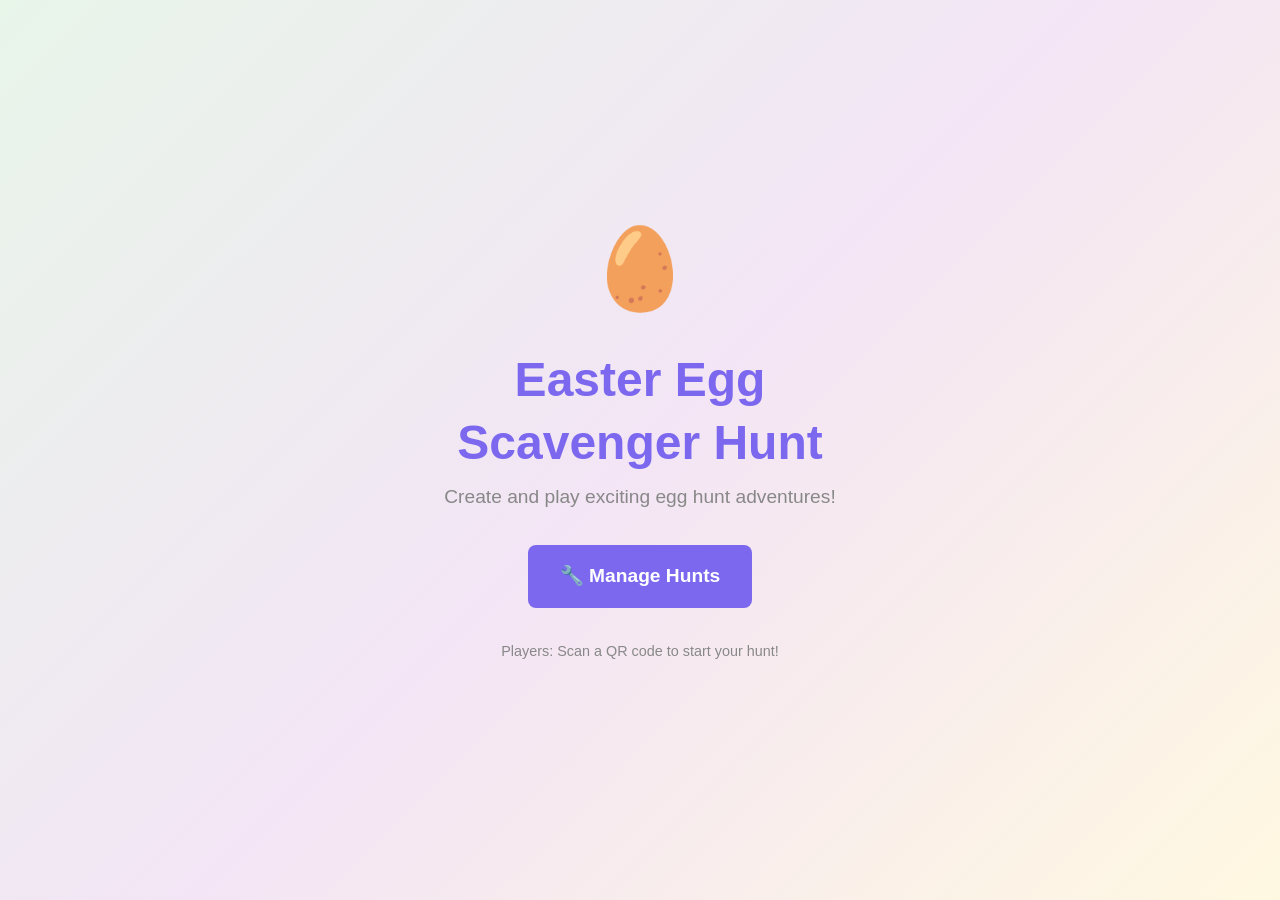
<file: index.html>
<!DOCTYPE html>
<html lang="en">

<head>
    <meta charset="UTF-8">
    <meta name="viewport" content="width=device-width, initial-scale=1.0">
    <title>Easter Egg Scavenger Hunt</title>
    <link rel="stylesheet" href="css/style.css">
</head>

<body>
    <div class="landing-page">
        <div class="egg-decoration">&#x1F95A;</div>
        <h1>Easter Egg<br>Scavenger Hunt</h1>
        <p>Create and play exciting egg hunt adventures!</p>
        <div class="landing-buttons">
            <a href="admin.html" class="btn btn-primary">&#x1F527; Manage Hunts</a>
        </div>
        <p style="margin-top: 2rem; color: var(--text-muted); font-size: 0.9rem;">
            Players: Scan a QR code to start your hunt!
        </p>
    </div>
</body>

</html>
</file>
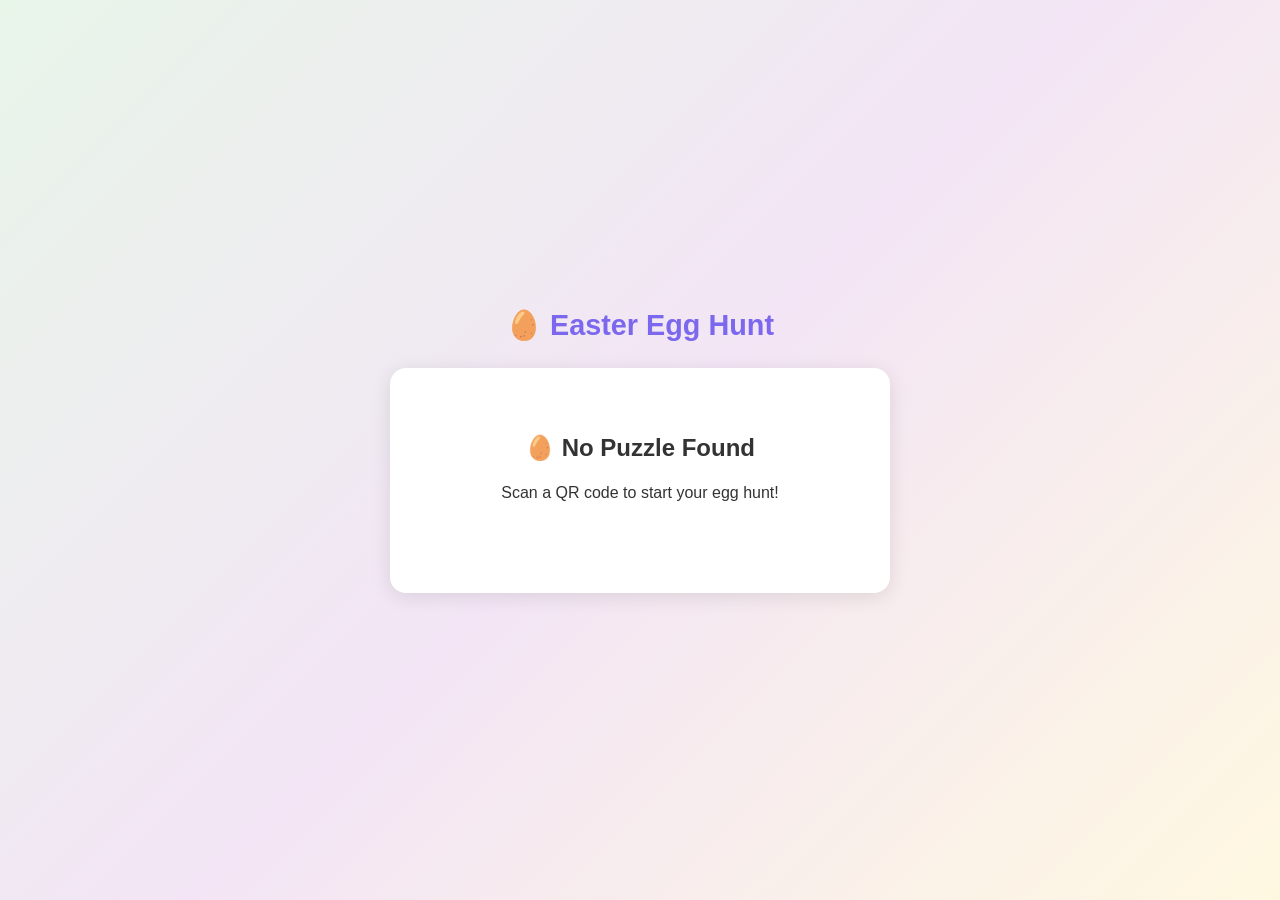
<file: play.html>
<!DOCTYPE html>
<html lang="en">

<head>
    <meta charset="UTF-8">
    <meta name="viewport" content="width=device-width, initial-scale=1.0">
    <title>Easter Egg Hunt</title>
    <link rel="stylesheet" href="css/style.css">
    <script src="js/crypto.js"></script>
</head>

<body class="play-page">
    <div id="confetti-container"></div>

    <div class="play-container">
        <div class="play-header">
            <h1 id="game-name">&#x1F95A; Easter Egg Hunt</h1>
            <p id="puzzle-number" class="puzzle-counter"></p>
        </div>

        <div id="puzzle-container">
            <div id="puzzle-content" class="puzzle-display"></div>

            <div id="answer-section" class="hidden">
                <div class="answer-form">
                    <input type="text" id="answer-input" placeholder="Enter your answer..."
                        autocomplete="off">
                    <button id="submit-btn" class="btn btn-primary" onclick="submitAnswer()">Submit
                        Answer</button>
                </div>
            </div>

            <div id="timer-section" class="hidden">
                <div class="timer-display">
                    <p>&#x274C; Wrong answer!</p>
                    <p>Try again in:</p>
                    <div id="timer-display" class="timer">3:00</div>
                </div>
            </div>

            <div id="riddle-section" class="hidden">
                <div id="riddle-content" class="riddle-display"></div>
            </div>
        </div>
    </div>

    <script src="js/play.js"></script>
</body>

</html>
</file>
<file: css/style.css>
/* ======================== */
/* THEME & VARIABLES        */
/* ======================== */
:root {
    --primary: #7B68EE;
    --primary-dark: #6350d8;
    --secondary: #FF69B4;
    --accent: #32CD32;
    --success: #4CAF50;
    --danger: #ff4757;
    --warning: #ffa502;
    --bg: #FFF8F0;
    --bg-card: #FFFFFF;
    --text: #333333;
    --text-muted: #888888;
    --border: #e0e0e0;
    --shadow: 0 2px 12px rgba(0, 0, 0, 0.08);
    --radius: 12px;
}

/* ======================== */
/* RESET & BASE             */
/* ======================== */
*,
*::before,
*::after {
    box-sizing: border-box;
    margin: 0;
    padding: 0;
}

body {
    font-family: -apple-system, BlinkMacSystemFont, 'Segoe UI', Roboto, 'Helvetica Neue', Arial, sans-serif;
    background: var(--bg);
    color: var(--text);
    line-height: 1.6;
    min-height: 100vh;
}

h1,
h2,
h3 {
    line-height: 1.3;
}

h1 {
    font-size: 2rem;
}

h2 {
    font-size: 1.5rem;
}

h3 {
    font-size: 1.2rem;
}

small {
    color: var(--text-muted);
    font-weight: normal;
}

a {
    color: var(--primary);
    text-decoration: none;
}

/* ======================== */
/* LAYOUT                   */
/* ======================== */
header {
    background: var(--primary);
    color: white;
    padding: 1rem 2rem;
    display: flex;
    justify-content: space-between;
    align-items: center;
    box-shadow: 0 2px 8px rgba(0, 0, 0, 0.15);
}

header h1 {
    font-size: 1.5rem;
}

main {
    max-width: 960px;
    margin: 0 auto;
    padding: 2rem 1rem;
}

/* ======================== */
/* BUTTONS                  */
/* ======================== */
.btn {
    display: inline-block;
    padding: 0.6rem 1.2rem;
    border: none;
    border-radius: 8px;
    font-size: 1rem;
    font-weight: 600;
    cursor: pointer;
    text-decoration: none;
    transition: all 0.2s;
    text-align: center;
    font-family: inherit;
}

.btn:hover {
    transform: translateY(-1px);
    box-shadow: 0 4px 12px rgba(0, 0, 0, 0.15);
}

.btn:active {
    transform: translateY(0);
}

.btn:disabled {
    opacity: 0.5;
    cursor: not-allowed;
    transform: none;
    box-shadow: none;
}

.btn-primary {
    background: var(--primary);
    color: white;
}

.btn-primary:hover {
    background: var(--primary-dark);
}

.btn-secondary {
    background: var(--secondary);
    color: white;
}

.btn-danger {
    background: var(--danger);
    color: white;
}

.btn-sm {
    padding: 0.3rem 0.8rem;
    font-size: 0.875rem;
}

.btn-lg {
    padding: 1rem 2rem;
    font-size: 1.2rem;
}

/* ======================== */
/* FORMS                    */
/* ======================== */
.form-group {
    margin-bottom: 1rem;
}

.form-group label {
    display: block;
    margin-bottom: 0.3rem;
    font-weight: 600;
    font-size: 0.9rem;
}

input[type="text"],
input[type="password"],
input[type="url"],
textarea {
    width: 100%;
    padding: 0.7rem 1rem;
    border: 2px solid var(--border);
    border-radius: 8px;
    font-size: 1rem;
    font-family: inherit;
    transition: border-color 0.2s;
    background: white;
}

input:focus,
textarea:focus {
    outline: none;
    border-color: var(--primary);
}

textarea {
    resize: vertical;
}

/* ======================== */
/* SECTIONS                 */
/* ======================== */
.section {
    animation: fadeIn 0.3s ease;
}

.hidden {
    display: none !important;
}

@keyframes fadeIn {
    from {
        opacity: 0;
        transform: translateY(10px);
    }

    to {
        opacity: 1;
        transform: translateY(0);
    }
}

.section-header {
    display: flex;
    align-items: center;
    gap: 1rem;
    margin-bottom: 1.5rem;
    flex-wrap: wrap;
}

/* ======================== */
/* AUTH CARD                 */
/* ======================== */
.auth-card {
    max-width: 400px;
    margin: 4rem auto;
    padding: 2rem;
    background: var(--bg-card);
    border-radius: var(--radius);
    box-shadow: var(--shadow);
    text-align: center;
}

.auth-card h2 {
    margin-bottom: 0.5rem;
}

.auth-card p {
    color: var(--text-muted);
    margin-bottom: 1.5rem;
}

.auth-card .form-group {
    text-align: left;
}

.auth-card .btn {
    width: 100%;
    margin-top: 0.5rem;
}

/* ======================== */
/* GAME CARDS               */
/* ======================== */
.game-card {
    background: var(--bg-card);
    border-radius: var(--radius);
    padding: 1.5rem;
    margin-bottom: 1rem;
    box-shadow: var(--shadow);
    cursor: pointer;
    transition: all 0.2s;
    border-left: 4px solid var(--primary);
}

.game-card:hover {
    transform: translateX(4px);
    box-shadow: 0 4px 16px rgba(0, 0, 0, 0.12);
}

.game-card h3 {
    margin-bottom: 0.3rem;
}

.game-card p {
    color: var(--text-muted);
    font-size: 0.9rem;
}

.game-date {
    font-size: 0.85rem !important;
}

/* ======================== */
/* PUZZLE CARDS (ADMIN)     */
/* ======================== */
.puzzle-card {
    background: var(--bg-card);
    border-radius: var(--radius);
    padding: 1.2rem;
    margin-bottom: 0.8rem;
    box-shadow: var(--shadow);
    border-left: 4px solid var(--secondary);
}

.puzzle-header {
    display: flex;
    justify-content: space-between;
    align-items: center;
    margin-bottom: 0.8rem;
}

.puzzle-number {
    font-weight: 700;
    font-size: 1.1rem;
    color: var(--primary);
}

.puzzle-location {
    color: var(--text-muted);
    font-size: 0.9rem;
}

.puzzle-body p {
    margin-bottom: 0.3rem;
    font-size: 0.9rem;
}

.puzzle-actions {
    display: flex;
    gap: 0.5rem;
    margin-top: 0.8rem;
    flex-wrap: wrap;
}

/* ======================== */
/* PUZZLE FORM CARD         */
/* ======================== */
.puzzle-form-card {
    background: var(--bg-card);
    border-radius: var(--radius);
    padding: 1.5rem;
    margin-top: 1.5rem;
    box-shadow: var(--shadow);
    border: 2px dashed var(--border);
}

.form-actions {
    display: flex;
    gap: 0.5rem;
    margin-top: 1rem;
}

/* ======================== */
/* MASTER TABLE             */
/* ======================== */
.table-container {
    overflow-x: auto;
    margin-bottom: 2rem;
}

.master-table {
    width: 100%;
    border-collapse: collapse;
    background: var(--bg-card);
    border-radius: var(--radius);
    overflow: hidden;
    box-shadow: var(--shadow);
}

.master-table th,
.master-table td {
    padding: 0.8rem 1rem;
    text-align: left;
    border-bottom: 1px solid var(--border);
}

.master-table th {
    background: var(--primary);
    color: white;
    font-weight: 600;
}

.master-table tr:hover {
    background: #f8f8f8;
}

.prize-row {
    background: #fff8dc !important;
    font-weight: 600;
}

/* ======================== */
/* QR CODES                 */
/* ======================== */
.qr-grid {
    display: grid;
    grid-template-columns: repeat(auto-fill, minmax(300px, 1fr));
    gap: 1.5rem;
    margin-top: 1rem;
}

.qr-card {
    background: var(--bg-card);
    border-radius: var(--radius);
    padding: 1.5rem;
    text-align: center;
    box-shadow: var(--shadow);
}

.qr-label {
    margin-bottom: 1rem;
}

.qr-number {
    font-weight: 700;
    font-size: 1.2rem;
    color: var(--primary);
    margin-right: 0.5rem;
}

.qr-location {
    color: var(--text-muted);
}

.qr-code {
    display: flex;
    justify-content: center;
    margin: 1rem 0;
}

.qr-code img {
    display: block;
}

/* ======================== */
/* OUTPUT & MISC            */
/* ======================== */
.output-actions {
    margin-bottom: 1.5rem;
    display: flex;
    gap: 0.5rem;
    flex-wrap: wrap;
}

.hint {
    color: var(--text-muted);
    font-style: italic;
    margin-bottom: 0.5rem;
}

.empty-state {
    text-align: center;
    color: var(--text-muted);
    padding: 2rem;
    font-style: italic;
}

.generate-section {
    text-align: center;
    padding: 1.5rem;
}

/* ======================== */
/* PLAY PAGE                */
/* ======================== */
.play-page {
    background: linear-gradient(135deg, #e8f5e9, #f3e5f5, #fff8e1);
    min-height: 100vh;
    display: flex;
    align-items: center;
    justify-content: center;
    padding: 1rem;
}

.play-container {
    max-width: 500px;
    width: 100%;
}

.play-header {
    text-align: center;
    margin-bottom: 1.5rem;
}

.play-header h1 {
    font-size: 1.8rem;
    color: var(--primary);
}

.puzzle-counter {
    color: var(--text-muted);
    font-size: 1rem;
}

#puzzle-container {
    background: var(--bg-card);
    border-radius: 16px;
    padding: 2rem;
    box-shadow: 0 4px 20px rgba(0, 0, 0, 0.1);
}

.puzzle-display {
    margin-bottom: 1.5rem;
}

.puzzle-text {
    font-size: 1.2rem;
    line-height: 1.6;
    margin-bottom: 1rem;
}

.puzzle-image {
    max-width: 100%;
    border-radius: 8px;
    margin-bottom: 1rem;
}

/* ======================== */
/* ANSWER FORM (PLAY)       */
/* ======================== */
.answer-form {
    display: flex;
    flex-direction: column;
    gap: 0.8rem;
}

.answer-form input {
    padding: 1rem;
    font-size: 1.1rem;
    border: 2px solid var(--border);
    border-radius: 12px;
    text-align: center;
}

.answer-form input:focus {
    border-color: var(--primary);
    outline: none;
}

.answer-form .btn {
    padding: 1rem;
    font-size: 1.1rem;
    border-radius: 12px;
}

/* ======================== */
/* TIMER (PLAY)             */
/* ======================== */
.timer-display {
    text-align: center;
    padding: 1.5rem;
}

.timer-display p {
    font-size: 1.1rem;
    margin-bottom: 0.5rem;
}

.timer {
    font-size: 3rem;
    font-weight: 700;
    color: var(--danger);
    font-variant-numeric: tabular-nums;
}

/* ======================== */
/* RIDDLE (PLAY)            */
/* ======================== */
.riddle-display {
    text-align: center;
    padding: 1rem;
}

.riddle-display h2 {
    color: var(--success);
    font-size: 2rem;
    margin-bottom: 1rem;
}

.congrats {
    font-size: 1.1rem;
    color: var(--primary);
    font-weight: 600;
    margin-bottom: 1rem;
}

.riddle-label {
    color: var(--text-muted);
    margin-bottom: 0.5rem;
}

.riddle-text {
    font-size: 1.3rem;
    font-weight: 600;
    color: var(--text);
    line-height: 1.5;
    padding: 1rem;
    background: #f8f8ff;
    border-radius: 12px;
    border-left: 4px solid var(--primary);
    text-align: left;
}

/* ======================== */
/* ERROR MESSAGE            */
/* ======================== */
.error-message {
    text-align: center;
    padding: 2rem;
}

.error-message h2 {
    margin-bottom: 1rem;
}

/* ======================== */
/* CONFETTI                 */
/* ======================== */
#confetti-container {
    position: fixed;
    top: 0;
    left: 0;
    width: 100%;
    height: 100%;
    pointer-events: none;
    z-index: 1000;
    overflow: hidden;
}

.confetti-piece {
    position: absolute;
    top: -10px;
    width: 10px;
    height: 10px;
    border-radius: 2px;
    animation: confettiFall linear forwards;
}

@keyframes confettiFall {
    0% {
        transform: translateY(0) rotate(0deg);
        opacity: 1;
    }

    100% {
        transform: translateY(100vh) rotate(720deg);
        opacity: 0;
    }
}

/* ======================== */
/* LANDING PAGE             */
/* ======================== */
.landing-page {
    display: flex;
    flex-direction: column;
    align-items: center;
    justify-content: center;
    min-height: 100vh;
    text-align: center;
    padding: 2rem;
    background: linear-gradient(135deg, #e8f5e9, #f3e5f5, #fff8e1);
}

.egg-decoration {
    font-size: 5rem;
    animation: bounce 2s ease-in-out infinite;
    margin-bottom: 1rem;
}

@keyframes bounce {

    0%,
    100% {
        transform: translateY(0);
    }

    50% {
        transform: translateY(-20px);
    }
}

.landing-page h1 {
    font-size: 3rem;
    color: var(--primary);
    margin-bottom: 0.5rem;
}

.landing-page>p {
    color: var(--text-muted);
    font-size: 1.2rem;
    margin-bottom: 2rem;
}

.landing-buttons {
    display: flex;
    gap: 1rem;
    flex-wrap: wrap;
    justify-content: center;
}

.landing-buttons .btn {
    padding: 1rem 2rem;
    font-size: 1.2rem;
    min-width: 200px;
}

/* ======================== */
/* PRINT STYLES             */
/* ======================== */
@media print {
    body {
        background: white !important;
    }

    header,
    .output-actions,
    .hint,
    .generate-section {
        display: none !important;
    }

    .section {
        margin: 0;
        padding: 0;
    }

    .section-header .btn {
        display: none !important;
    }

    .master-table {
        box-shadow: none;
        border: 1px solid #333;
    }

    .master-table th {
        background: #333 !important;
        -webkit-print-color-adjust: exact;
        print-color-adjust: exact;
    }

    .qr-card {
        break-inside: avoid;
        box-shadow: none;
        border: 1px solid #ccc;
        padding: 1rem;
    }

    .qr-grid {
        grid-template-columns: repeat(2, 1fr);
        gap: 1rem;
    }

    .qr-card .btn {
        display: none !important;
    }
}

/* ======================== */
/* RESPONSIVE               */
/* ======================== */
@media (max-width: 768px) {
    header {
        padding: 0.8rem 1rem;
    }

    header h1 {
        font-size: 1.2rem;
    }

    main {
        padding: 1rem 0.8rem;
    }

    .landing-page h1 {
        font-size: 2rem;
    }

    .landing-buttons .btn {
        min-width: 160px;
        font-size: 1rem;
    }

    .qr-grid {
        grid-template-columns: 1fr;
    }

    .puzzle-actions {
        justify-content: flex-start;
    }

    .section-header {
        flex-direction: column;
        align-items: flex-start;
    }
}
</file>
